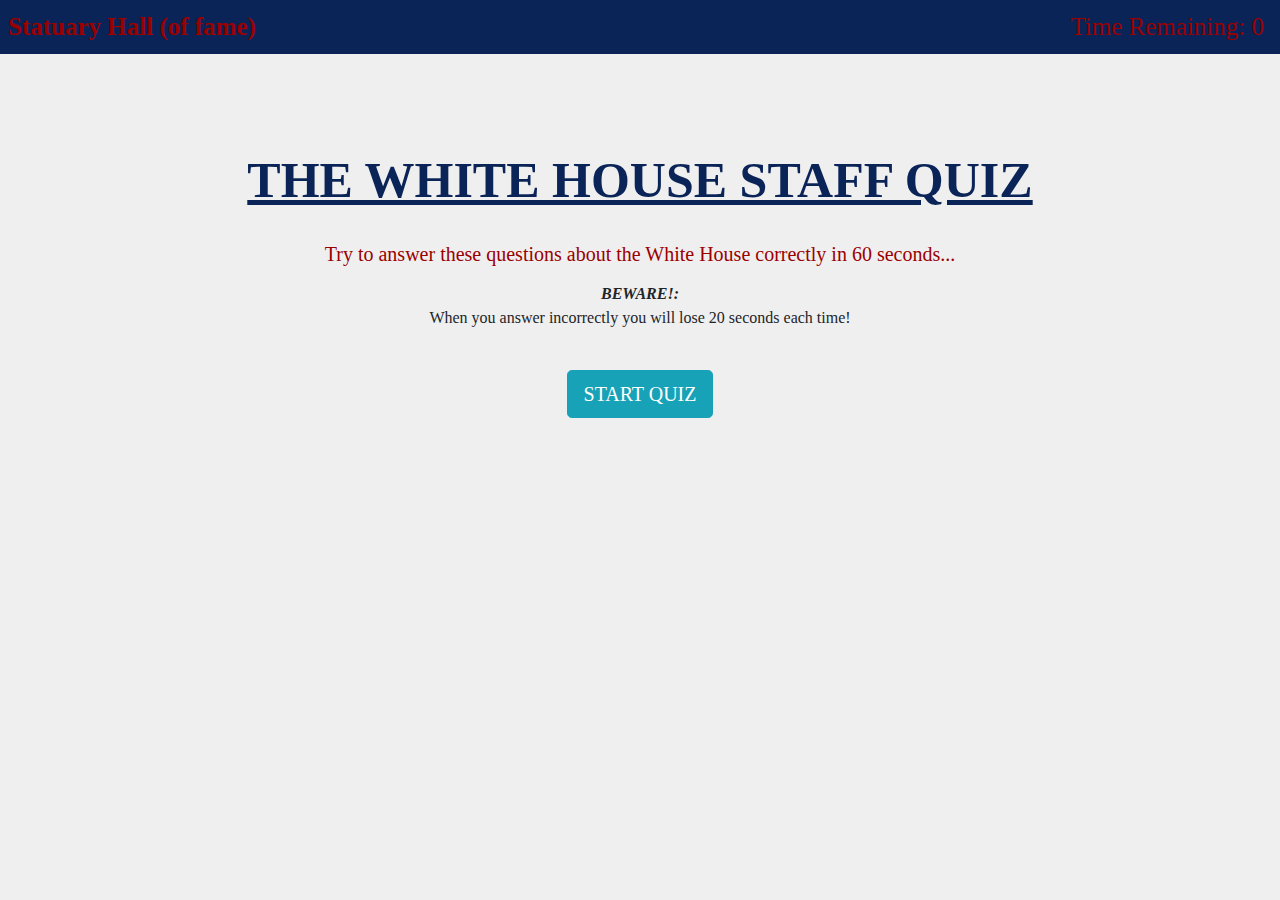
<file: index.html>
<!DOCTYPE html>
<html lang="en-US">


<head>

    <meta charset="utf-8">
    <meta name="viewport" content="width=device-width, initial-scale=1, shrink-to-fit=no">
    <link rel="stylesheet" href="reset.css">
    <link rel="stylesheet" href="https://stackpath.bootstrapcdn.com/bootstrap/4.3.1/css/bootstrap.min.css"
        integrity="sha384-ggOyR0iXCbMQv3Xipma34MD+dH/1fQ784/j6cY/iJTQUOhcWr7x9JvoRxT2MZw1T" crossorigin="anonymous">
    <link rel="stylesheet" href="style.css">

    <title>Executive Office of the President Code Quiz</title>
    
</head>




<body>
    <header class="p-2" style="background-color: #0a2458">
        <strong><a href="halloffame.html">Statuary Hall (of fame)</a></strong>
        <span id="timer" class="float-right mr-2">Time Remaining: 0</span>
    </header>



    <div class="container mt-5" id="home">
        <div class="row justify-content-center mt-5 pt-5 pb-5">
            <div class="col-10 col-lg-10 text-center">
                <h1>       THE WHITE HOUSE
                    STAFF QUIZ
                </h1><br>
                <h5><p>Try to answer these questions about the White House correctly in 60 seconds... <br></h5>
                    <b><i>BEWARE!:</i> <br>
                    </b>When you answer incorrectly you will lose 20 seconds each time!</p> <br>
                <button type="button" id="startBtn" class="btn btn-info btn-lg">START QUIZ</button>
            </div>
        </div>
    </div>




    <!-- Questions presented, Answers listed -->


    <div class="container mt-5 d-none" id="quiz">
        <div class="row justify-content-center mt-5 pt-3 pb-3">
            <div class="col-10 col-lg-8" id="QA-block">
                <h3 id="questions" class="mb-4">QUESTION</h3>
                <ul id="answers" class="list-unstyled">
                    <li class="answerChoice">A) </li>
                    <li class="answerChoice">B) </li>
                    <li class="answerChoice">C) </li>
                    <li class="answerChoice">D) </li>
                </ul>
                <p class="feedback"></p>
            </div>
        </div>
    </div>




    <!-- Quiz Completed / Time Ran out Screen -->

    <div class="container mt-5 d-none" id="submit-score">
        <div class="row justify-content-center mt-5 pt-3 pb-3">
            <div class="col-10 col-lg-8">
                <h2>Congratulations, You've Finished!</h2>
                <p id="user-score"> </p>
                <form class="form-group">
                    <label for="new-score">Please enter your name: </label>
                    <input type="text" id="userName">
                    <button type="button" class="btn btn-info btn-sm submitBtn">Join the Hall of Fame</button>
                </form>
            </div>
        </div>
    </div>


    <script src="https://code.jquery.com/jquery-3.3.1.slim.min.js"
        integrity="sha384-q8i/X+965DzO0rT7abK41JStQIAqVgRVzpbzo5smXKp4YfRvH+8abtTE1Pi6jizo"
        crossorigin="anonymous"></script>


    <script src="https://cdnjs.cloudflare.com/ajax/libs/popper.js/1.14.7/umd/popper.min.js"
        integrity="sha384-UO2eT0CpHqdSJQ6hJty5KVphtPhzWj9WO1clHTMGa3JDZwrnQq4sF86dIHNDz0W1"
        crossorigin="anonymous"></script>


    <script src="https://stackpath.bootstrapcdn.com/bootstrap/4.3.1/js/bootstrap.min.js"
        integrity="sha384-JjSmVgyd0p3pXB1rRibZUAYoIIy6OrQ6VrjIEaFf/nJGzIxFDsf4x0xIM+B07jRM"
        crossorigin="anonymous"></script>


    <script src="questions.js"></script>


    <script src="main.js"></script>

</body>

</html>
</file>
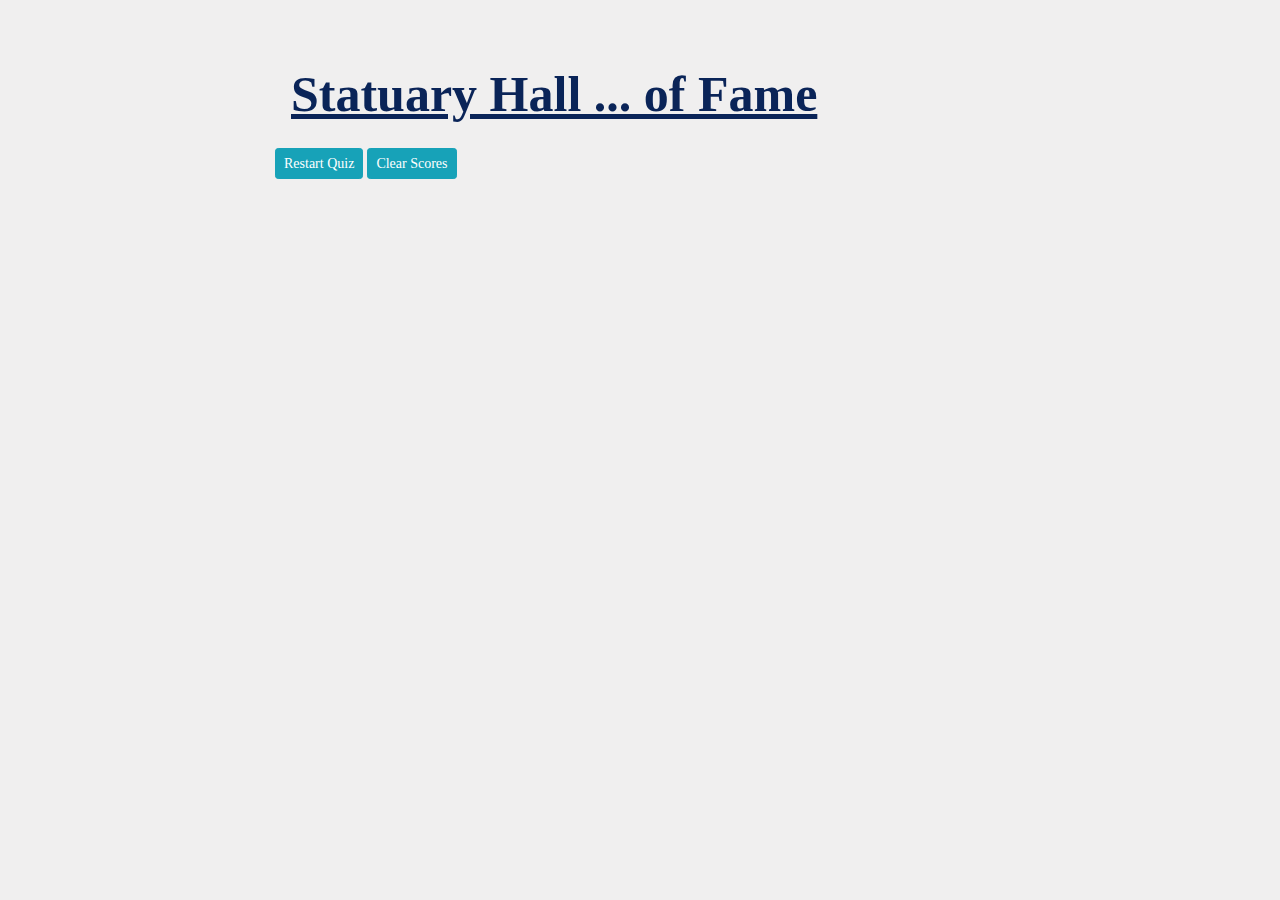
<file: halloffame.html>
<!DOCTYPE html>
<html lang="en-US">

<head>

    <meta charset="utf-8">
    <meta name="viewport" content="width=device-width, initial-scale=1, shrink-to-fit=no">

    <link rel="stylesheet" href="https://stackpath.bootstrapcdn.com/bootstrap/4.3.1/css/bootstrap.min.css"
        integrity="sha384-ggOyR0iXCbMQv3Xipma34MD+dH/1fQ784/j6cY/iJTQUOhcWr7x9JvoRxT2MZw1T" crossorigin="anonymous">
   
        <link rel="stylesheet" href="style.css">

    <title>White House Staff Quiz</title>
</head>


<body>
    <div class="container mt-5">
        <div class="row justify-content-center mt-5 pt-3 pb-3">
            <div class="col-10 col-lg-8">
                <h1 id="scoresTitle"><strong>Statuary Hall ... of Fame</h1></strong>
                <ol id='score-list' class="mb-4"></ol>
                <button type="button" class="btn btn-info btn-sm restartBtn">Restart Quiz</button>
                <button type="button" class="btn btn-info btn-sm clearBtn">Clear Scores</button>
            </div>
        </div>
    </div>




    <script src="https://code.jquery.com/jquery-3.3.1.slim.min.js"
        integrity="sha384-q8i/X+965DzO0rT7abK41JStQIAqVgRVzpbzo5smXKp4YfRvH+8abtTE1Pi6jizo"
        crossorigin="anonymous"></script>


    <script src="https://cdnjs.cloudflare.com/ajax/libs/popper.js/1.14.7/umd/popper.min.js"
        integrity="sha384-UO2eT0CpHqdSJQ6hJty5KVphtPhzWj9WO1clHTMGa3JDZwrnQq4sF86dIHNDz0W1"
        crossorigin="anonymous"></script>


    <script src="https://stackpath.bootstrapcdn.com/bootstrap/4.3.1/js/bootstrap.min.js"
        integrity="sha384-JjSmVgyd0p3pXB1rRibZUAYoIIy6OrQ6VrjIEaFf/nJGzIxFDsf4x0xIM+B07jRM"
        crossorigin="anonymous"></script>


    <script src="scores.js"></script>

</body>

</html>
</file>
<file: style.css>
html, body {
    background-color: rgb(240, 239, 239);
    font-family: 'Times New Roman', 'Arial Bold', Arial, sans-serif;
}

h1 {
    color:  #0a2458;
    text-decoration: underline;
    font-size: 50px;
    font-weight: bolder;
    font-family: 'Times New Roman', Times, serif, 'Arial Bold', sans-serif;
}

h2, h5, a, span {
    color: rgb(153, 0, 0);
}


.p-2 {
    font-size: 25px; 
     font-family: 'Times New Roman', Times, serif, 'Arial Bold', sans-serif;
}

#score-list {
    font-size: 22px;
    color: rgb(0, 0, 0);   
    }


ol {
    list-style: none;
    counter-reset: li;
}

li {
    counter-increment: li;
}

li::before {
    content: "." counter(li);
    color: rgb(43, 43, 122);
    display: inline-block;
    width: 16px;
    margin-left: -24px;
    margin-right: 10px;
    text-align: right;
    direction: rtl;
}

#scoresTitle {
    padding-left: 16px;
}
</file>
